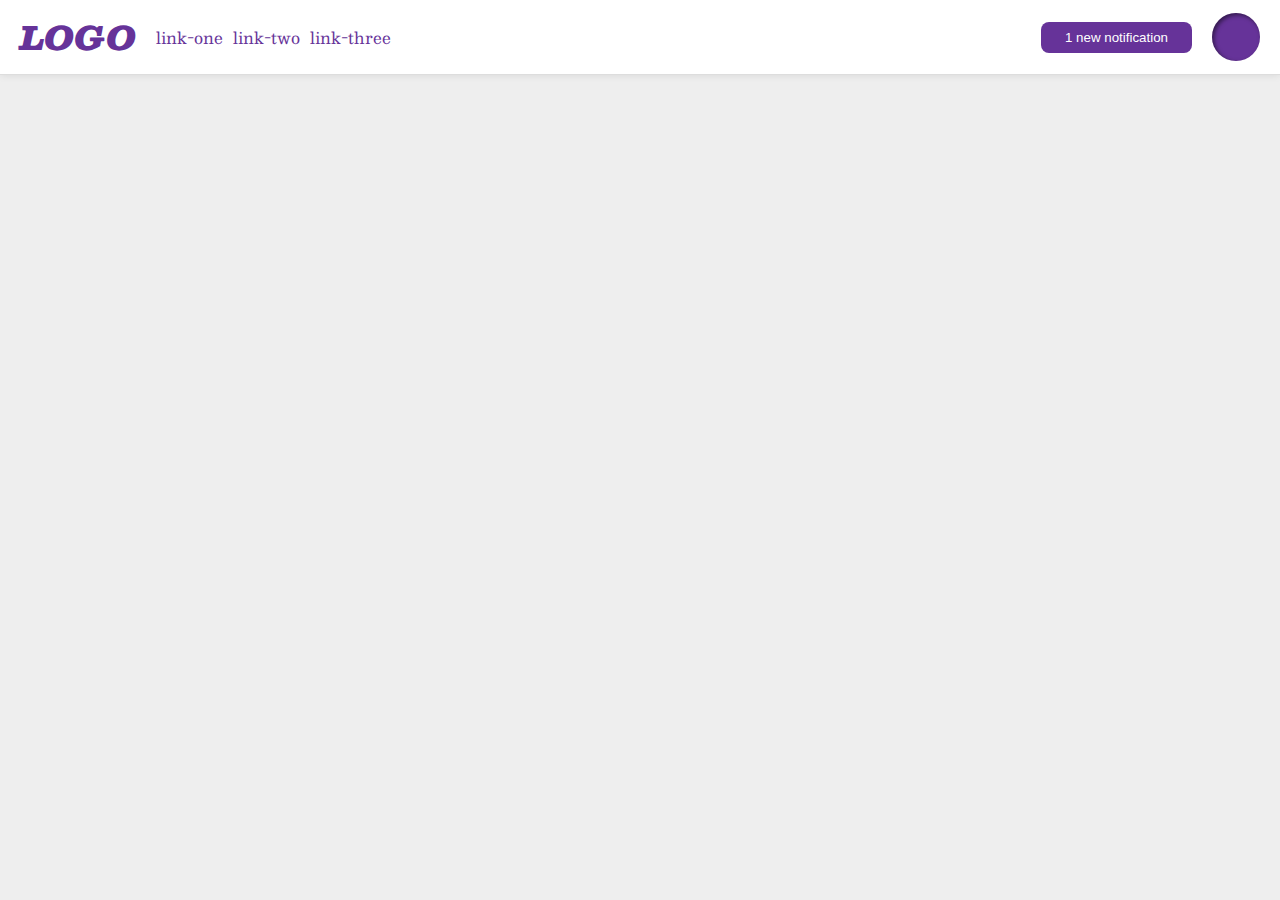
<file: flex/03-flex-header-2/index.html>
<!DOCTYPE html>
<html lang="en">
  <head>
    <meta charset="UTF-8">
    <meta http-equiv="X-UA-Compatible" content="IE=edge">
    <meta name="viewport" content="width=device-width, initial-scale=1.0">
    <title>Flex Header 2</title>
    <link rel="stylesheet" href="style.css">
  </head>
  <body>
    <div class="header">

      <div class="leftbox">
        <div class="logo">
          LOGO
        </div>
        <ul class="links">
          <li><a href="google.com">link-one</a></li>
          <li><a href="google.com">link-two</a></li>
          <li><a href="google.com">link-three</a></li>
        </ul>
      </div>

      <div class="rightbox">
        <button class="notifications">
          1 new notification
        </button>
        <div class="profile-image"></div>
      </div>

    </div>
  </body>
</html>
</file>
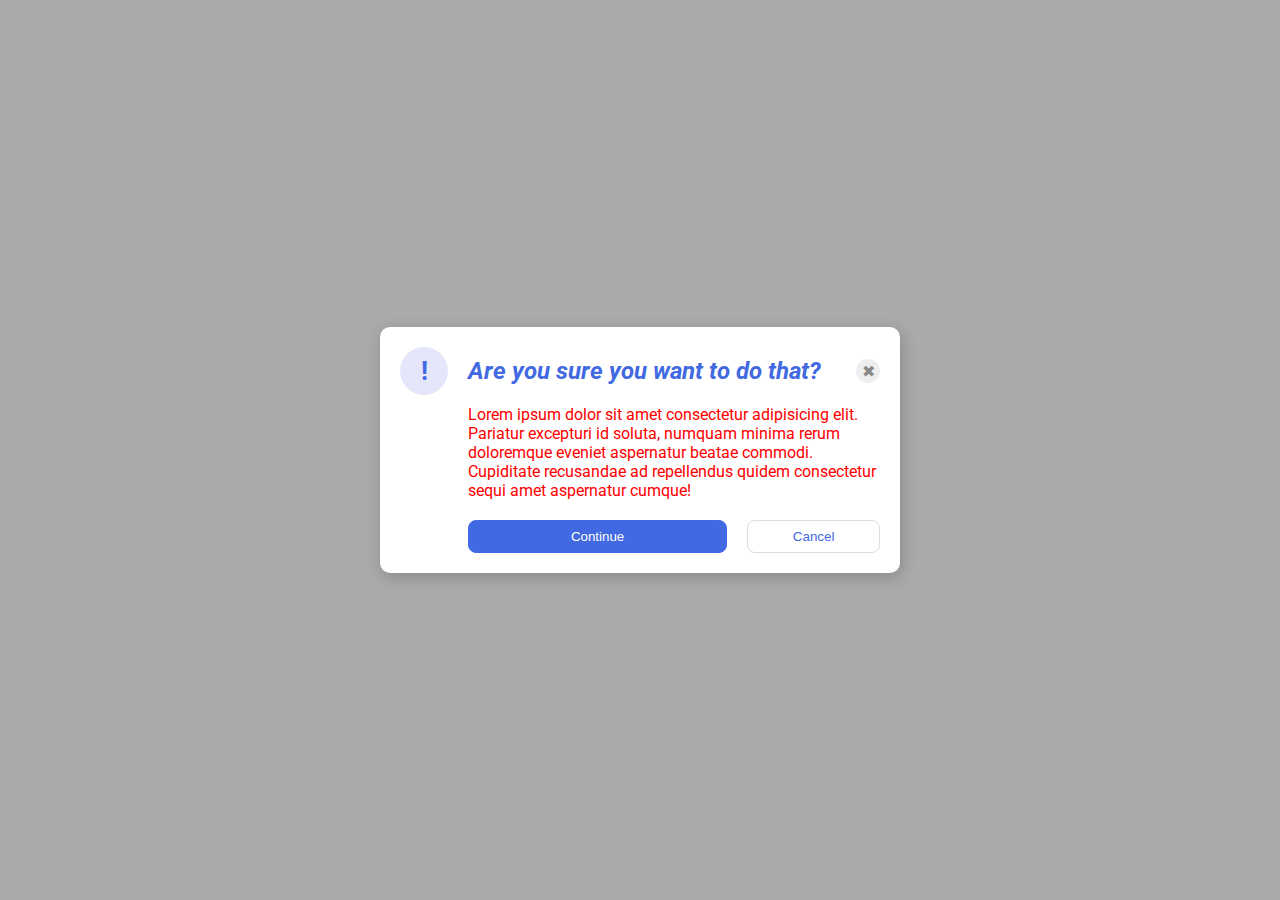
<file: flex/05-flex-modal/index.html>
<!DOCTYPE html>
<html lang="en">
  <head>
    <meta charset="UTF-8">
    <meta http-equiv="X-UA-Compatible" content="IE=edge">
    <meta name="viewport" content="width=device-width, initial-scale=1.0">
    <link rel="stylesheet" href="style.css">
    <title>Modal</title>
  </head>
  <body>
    <div class="modal">
      <div class="icon">!</div>
      <div class="content">
        <div class="header">
          <p class="title">Are you sure you want to do that?</p>
          <div class="close-button">✖</div>
        </div>
        <ciao>Lorem ipsum dolor sit amet consectetur adipisicing elit. Pariatur excepturi id soluta, numquam minima rerum doloremque eveniet aspernatur beatae commodi. Cupiditate recusandae ad repellendus quidem consectetur sequi amet aspernatur cumque!</ciao>
        <div class="buttons">
          <button class="continue">Continue</button>
          <button class="cancel">Cancel</button>
        </div>
      </div>
    </div>
  </body>
</html>
</file>
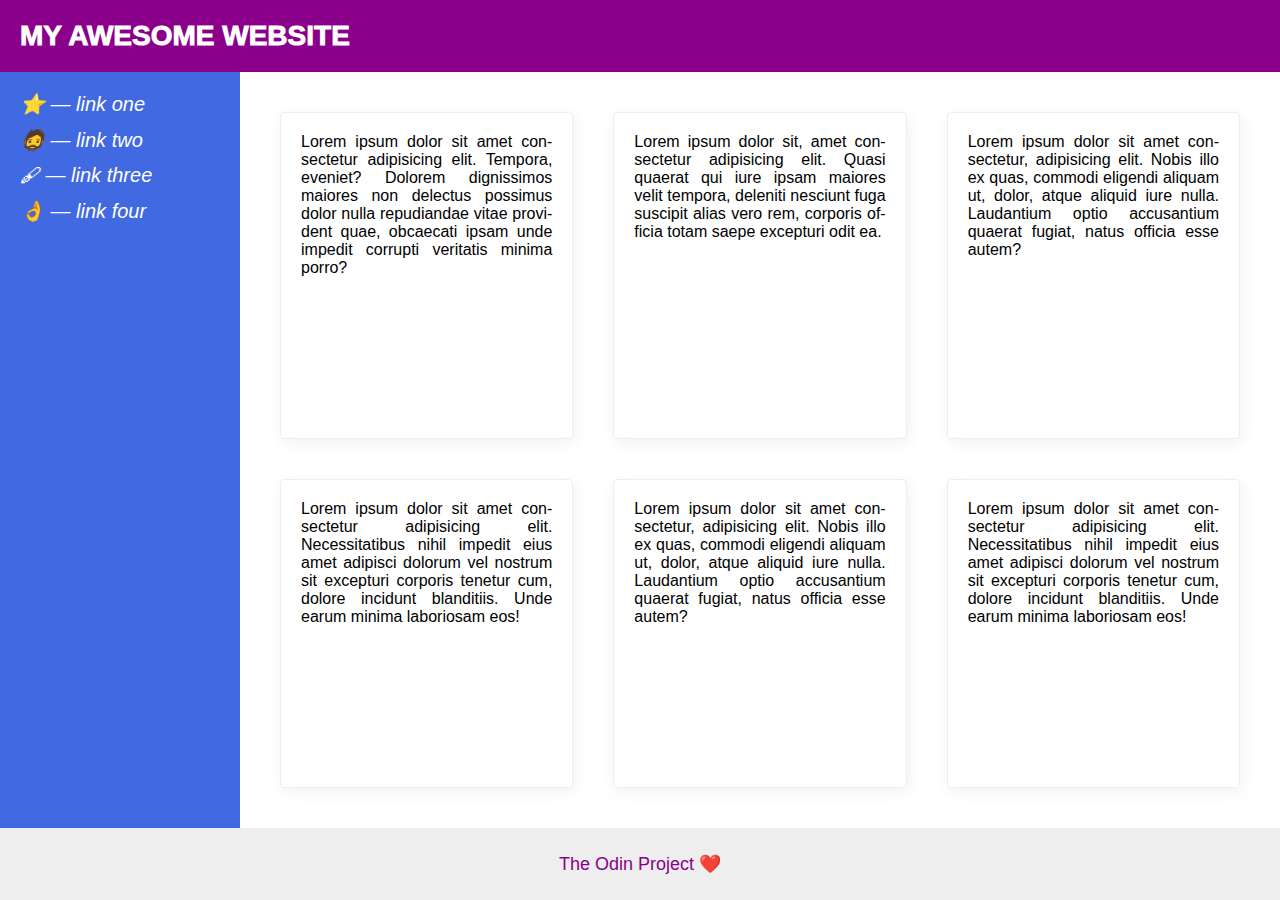
<file: flex/07-flex-layout-2/index.html>
<!DOCTYPE html>
<html lang="en">
  <head>
    <meta charset="UTF-8">
    <meta http-equiv="X-UA-Compatible" content="IE=edge">
    <meta name="viewport" content="width=device-width, initial-scale=1.0">
    <title>The Holy Grail</title>
    <link rel="stylesheet" href="style.css">
  </head>
  <body>
    <header>
      MY AWESOME WEBSITE
    </header>
    
    <div class="content">
      <div class="sidebar">
        <ul>
          <li><a href="#">&#x2b50; &mdash; link one</a></li>
          <li><a href="#">&#x1f9d4; &mdash; link two</a></li>
          <li><a href="#">&#x1f58b; &mdash; link three</a></li>
          <li><a href="#">&#x1f44c; &mdash; link four</a></li>
        </ul>
      </div>

      <div class="card-holder">
        <div class="card">Lorem ipsum dolor sit amet consectetur adipisicing elit. Tempora, eveniet? Dolorem dignissimos maiores non delectus possimus dolor nulla repudiandae vitae provident quae, obcaecati ipsam unde impedit corrupti veritatis minima porro?</div>
        <div class="card">Lorem ipsum dolor sit, amet consectetur adipisicing elit. Quasi quaerat qui iure ipsam maiores velit tempora, deleniti nesciunt fuga suscipit alias vero rem, corporis officia totam saepe excepturi odit ea.</div>
        <div class="card">Lorem ipsum dolor sit amet consectetur, adipisicing elit. Nobis illo ex quas, commodi eligendi aliquam ut, dolor, atque aliquid iure nulla. Laudantium optio accusantium quaerat fugiat, natus officia esse autem?</div>
        <div class="card">Lorem ipsum dolor sit amet consectetur adipisicing elit. Necessitatibus nihil impedit eius amet adipisci dolorum vel nostrum sit excepturi corporis tenetur cum, dolore incidunt blanditiis. Unde earum minima laboriosam eos!</div>
        <div class="card">Lorem ipsum dolor sit amet consectetur, adipisicing elit. Nobis illo ex quas, commodi eligendi aliquam ut, dolor, atque aliquid iure nulla. Laudantium optio accusantium quaerat fugiat, natus officia esse autem?</div>
        <div class="card">Lorem ipsum dolor sit amet consectetur adipisicing elit. Necessitatibus nihil impedit eius amet adipisci dolorum vel nostrum sit excepturi corporis tenetur cum, dolore incidunt blanditiis. Unde earum minima laboriosam eos!</div>     
      </div>

    </div>

    <footer>
      The Odin Project ❤️
    </footer>
  </body>
</html>
</file>
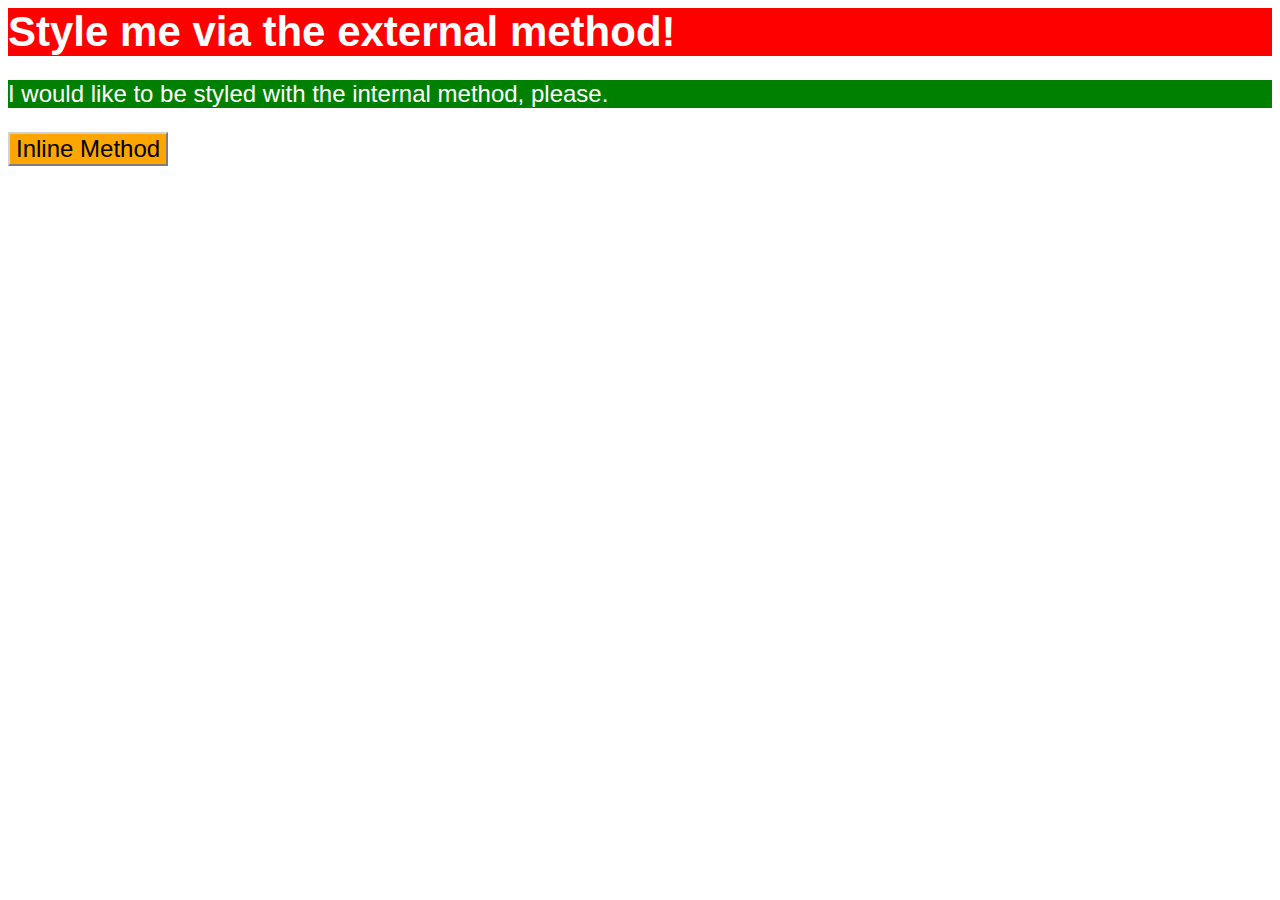
<file: foundations/01-css-methods/index.html>
<!DOCTYPE html>
<html lang="en">
  <head>
    <meta charset="UTF-8">
    <meta http-equiv="X-UA-Compatible" content="IE=edge">
    <meta name="viewport" content="width=device-width, initial-scale=1.0">
    <link rel="stylesheet" href="style.css">
    <title>Methods for Adding CSS</title>
    <style>
      p {
        background-color: green;
        color: white;
        font-family: sans-serif;
        font-size: 24px;
        font-weight: 400;
      }
    </style>
  </head>
  <body>
    <div>Style me via the external method!</div>
    <p>I would like to be styled with the internal method, please.</p>
    <button style="background-color:orange;font-size:24px;border-color:#d1d1d1">Inline Method</button>
  </body>
</html>
</file>
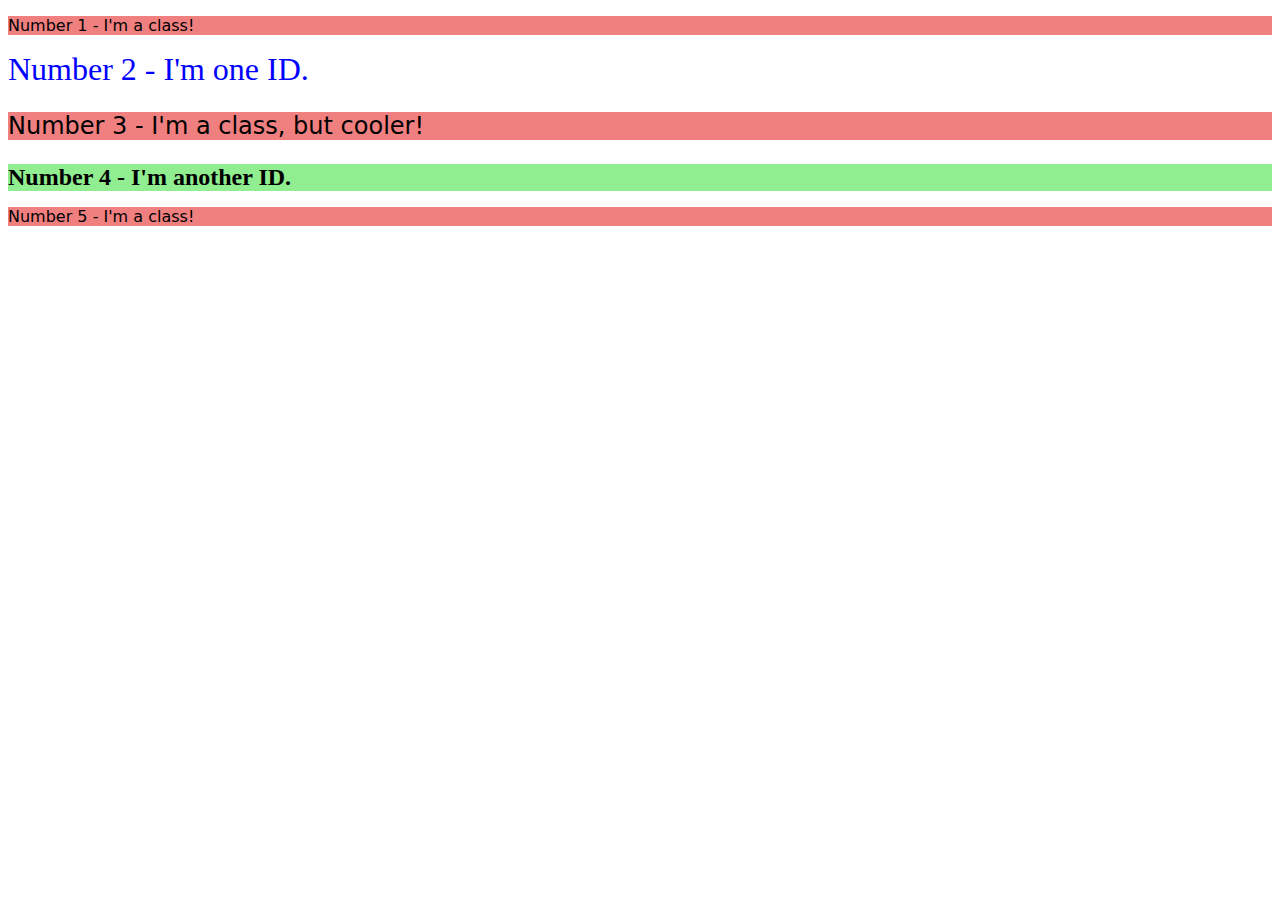
<file: foundations/02-class-id-selectors/index.html>
<!DOCTYPE html>
<html lang="en">
  <head>
    <meta charset="UTF-8">
    <meta http-equiv="X-UA-Compatible" content="IE=edge">
    <meta name="viewport" content="width=device-width, initial-scale=1.0">
    <title>Class and ID Selectors</title>
    <link rel="stylesheet" href="style.css">
  </head>
  <body>
    <p class="odd">Number 1 - I'm a class!</p>
    <div id="two">Number 2 - I'm one ID.</div>
    <p class="odd cooler">Number 3 - I'm a class, but cooler!</p>
    <div id="four">Number 4 - I'm another ID.</div>
    <p class="odd">Number 5 - I'm a class!</p>
  </body>
</html>
</file>
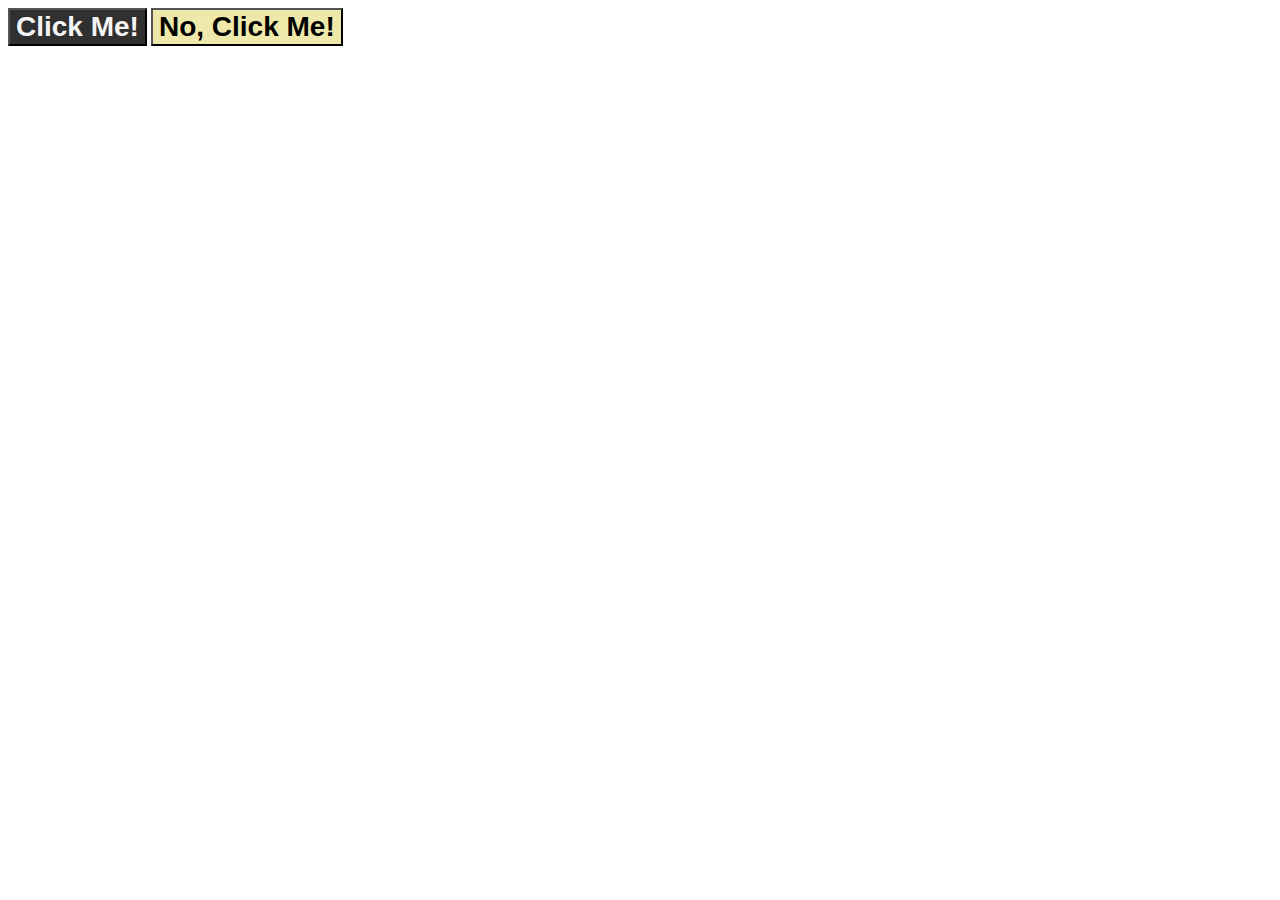
<file: foundations/03-grouping-selectors/index.html>
<!DOCTYPE html>
<html lang="en">
  <head>
    <meta charset="UTF-8">
    <meta http-equiv="X-UA-Compatible" content="IE=edge">
    <meta name="viewport" content="width=device-width, initial-scale=1.0">
    <title>Grouping Selectors</title>
    <link rel="stylesheet" href="style.css">
  </head>
  <body>
    <button class="button-01">Click Me!</button>
    <button class="button-02">No, Click Me!</button>
  </body>
</html>
</file>
<file: flex/03-flex-header-2/style.css>
/* this is some magical font-importing.  
you'll learn about it later. */
@import url('https://fonts.googleapis.com/css2?family=Besley:ital,wght@0,400;1,900&display=swap');

body {
  margin: 0;
  background: #eee;
  font-family: Besley, serif;
}

.header {
  background: white;
  border-bottom: 1px solid #ddd;
  box-shadow: 0 0 8px rgba(0,0,0,.1);
  display: flex;
  justify-content: space-between;
  padding: 10px 20px;
  gap: 20px;
}

.profile-image {
  background: rebeccapurple;
  box-shadow: inset 2px 2px 4px rgba(0,0,0,.5);
  border-radius: 50%;
  width: 48px;
  height: 48px;
}

.leftbox, .rightbox {
  display: flex;
  align-items: center;
  gap: 20px;
  margin: 0;
  flex: 1 0 auto;
}

.rightbox {
  justify-content: end;
  flex: 1 1 auto;
}

.logo {
  color: rebeccapurple;
  font-size: 32px;
  font-weight: 900;
  font-style: italic;
  margin: 0;
}

button {
  border: none;
  border-radius: 8px;
  background-color: rebeccapurple;
  color: white;
  padding: 8px 24px;
  flex: 0 1 auto;
}

a {
  /* this removes the line under our links */
  text-decoration: none;
  color: rebeccapurple;
}

ul {
  list-style-type: none;
  display: flex;
  gap: 10px;
  padding: 0;
  margin: 0;
}

li {
  flex: none;
}
</file>
<file: flex/05-flex-modal/style.css>
@import url('https://fonts.googleapis.com/css2?family=Roboto:wght@400;700&display=swap');

html, body {
  height: 100%;
}

body {
  font-family: Roboto, sans-serif;
  margin: 0;
  background: #aaa;
  color: #333;
  /* I'll give you this one for free lol */
  display: flex;
  align-items: center;
  justify-content: center;
}

ciao {
  padding: 0;
  margin: 0;
  color: red;
}

.modal {
  background: white;
  width: 480px;
  border-radius: 10px;
  box-shadow: 2px 4px 16px rgba(0,0,0,.2);
  display: flex;
  padding: 20px;
  gap: 20px;
}

.icon {
  color: royalblue;
  font-size: 26px;
  font-weight: 700;
  text-align: center;
  background: lavender;
  width: 48px;
  height: 48px;
  line-height: 48px;
  border-radius: 50%;
  flex-shrink: 0;
}

.content {
  display: flex;
  flex-direction: column;
  gap: 10px;
}

.header {
  display: flex;
  align-items: center;
  justify-content: space-between;
  height: 48px;
}

.title {
  font-size: 24px;
  font-weight: 700;
  font-style: italic;
  color: royalblue;
  padding: 0;
  margin: 0;
}

.close-button {
  background: #eee;
  border-radius: 50%;
  color: #888;
  font-weight: 400;
  font-size: 16px;
  height: 24px;
  width: 24px;
  display: flex;
  flex-shrink: 0;
  align-items: center;
  justify-content: center;
}

.buttons {
  display: flex;
  margin-top: 10px;
  gap: 20px;
}

button {
  padding: 8px 16px;
  border-radius: 8px;
}

button.continue {
  background: royalblue;
  border: 1px solid royalblue;
  color: white;
  flex: 3 1 auto;
}

button.cancel {
  background: white;
  border: 1px solid #ddd;
  color: royalblue;
  flex: 1 3 auto;
}
</file>
<file: flex/07-flex-layout-2/style.css>
body {
  font-family: -apple-system, BlinkMacSystemFont, 'Segoe UI', Roboto, Oxygen, Ubuntu, Cantarell, 'Open Sans', 'Helvetica Neue', sans-serif;
  margin: 0;
  min-height: 100vh;
  display: flex;
  flex-direction: column;
}

header {
  height: 72px;
  font-weight: 1000;
  font-size: 28px;
  line-height: 72px;
  padding-left: 20px;
  background: darkmagenta;
  color: white;
  flex: 0 0 auto;
}

footer {
  height: 72px;
  background: #eee;
  color: darkmagenta;
  flex: 0 0 auto;
  font-size: 18px;
  line-height: 72px;
  text-align: center;
}

ul {
  list-style: none;
  padding: 0;
  margin: 0;
  display: flex;
  flex-direction: column;
  gap: 12px;
  font-style: oblique;
  font-weight: 500;
}

a {
  list-style: none;
  text-decoration: none;
  color: white;
  font-size: 20px;
}

.content {
  display: flex;
  flex: 1 1 0%;
}

.card-holder {
  display: flex;
  flex-wrap: wrap;
  gap: 40px;
  padding: 40px;
  flex: auto;
}

.sidebar {
  min-width: 200px;
  max-width: 300px;
  background: royalblue;
  flex: 1 1 auto;
  padding: 20px;
}

.card {
  border: 1px solid #eee;
  box-shadow: 2px 4px 16px rgba(0,0,0,.06);
  border-radius: 4px;
  flex: 1 0 200px;
  padding: 20px;
  hyphens: auto;
  text-align: justify;
}
</file>
<file: foundations/01-css-methods/style.css>
div {
    background-color: red;
    color: white;
    font-family: sans-serif;
    font-weight: 800;
    font-size: 42px;
}
</file>
<file: foundations/02-class-id-selectors/style.css>
.odd {
    background-color: lightcoral;
    font-family: "Verdana", "DejaVu Sans", sans-serif;
}

#two {
    font-size: 32px;
    color: blue;
}

.cooler {
    font-size: 24px;
}

#four {
    background-color: lightgreen;
    font-weight: 800;
    font-size: 24px;
}
</file>
<file: foundations/03-grouping-selectors/style.css>
.button-01, .button-02 {
    font-size: 28px;
    font-family: Helvetica, "Times New Roman", sans-serif;
    font-weight: 800;
}

.button-01 {
    background-color: #303030;
    color: whitesmoke;
}

.button-02 {
    background-color:palegoldenrod;
}
</file>
